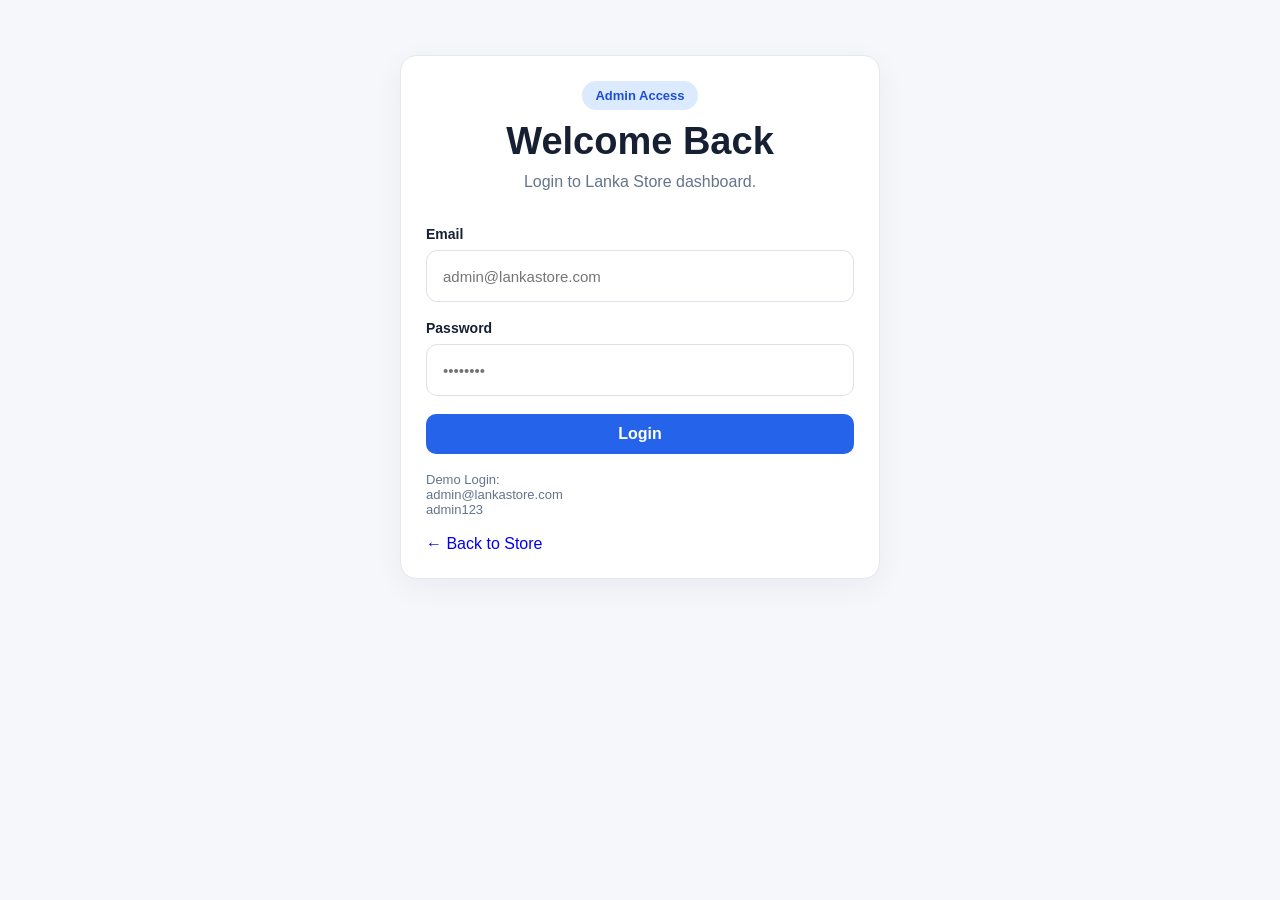
<file: admin.html>
<!DOCTYPE html>
<html lang="en">

<head>

<meta charset="UTF-8">

<meta
    name="viewport"
    content="width=device-width, initial-scale=1.0"
>

<title>Lanka Store | Admin Dashboard</title>

<link
    rel="stylesheet"
    href="css/style.css"
>

</head>

<body>

<header class="navbar">

<div class="container nav-inner">

<a
    href="index.html"
    class="logo"
>

<span class="logo-mark">
    🛍️
</span>

Lanka Store Admin

</a>


<div class="nav-actions">

<span id="adminEmail"></span>

<button
    id="logoutBtn"
    class="btn btn-danger"
>
    Logout
</button>

</div>

</div>

</header>


<main class="page">

<div class="container">

<div class="section-head">

<span class="badge">
    Dashboard
</span>

<h2>
    Admin Dashboard
</h2>

<p>
    Manage and review store orders.
</p>

</div>


<div class="card">

<h3>
    Recent Orders
</h3>

<br>

<div class="table-wrap">

<table>

<thead>

<tr>

<th>
    Tracking
</th>

<th>
    Customer
</th>

<th>
    Total
</th>

<th>
    Status
</th>

</tr>

</thead>


<tbody id="ordersTable">

</tbody>

</table>

</div>

</div>

</div>

</main>


<script src="js/auth.js"></script>
<script src="js/admin.js"></script>

</body>
</html>
</file>
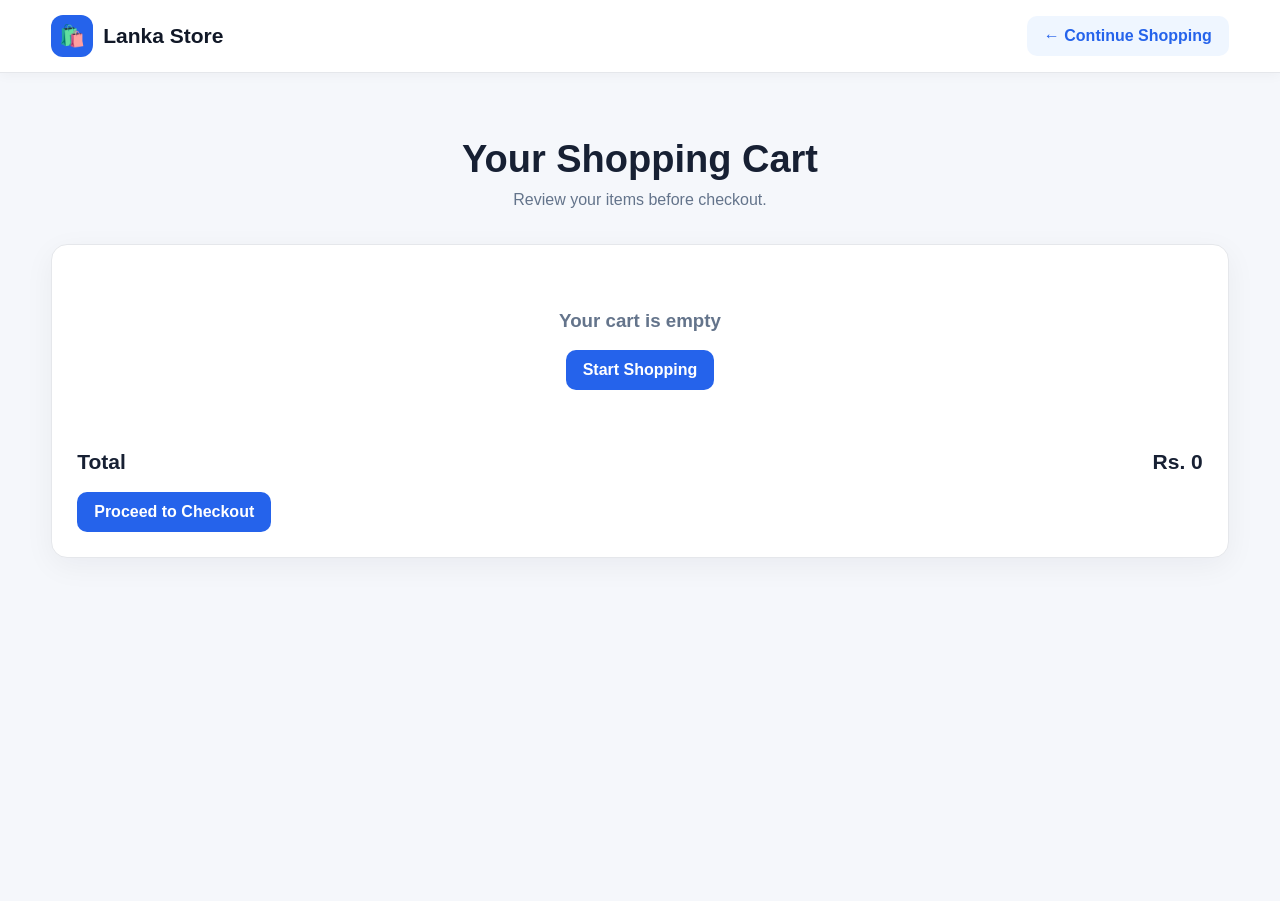
<file: cart.html>
<!DOCTYPE html>
<html lang="en">

<head>

<meta charset="UTF-8">

<meta
    name="viewport"
    content="width=device-width, initial-scale=1.0"
>

<title>Lanka Store | Cart</title>

<link
    rel="stylesheet"
    href="css/style.css"
>

</head>

<body>

<header class="navbar">

<div class="container nav-inner">

<a
    class="logo"
    href="index.html"
>

<span class="logo-mark">
    🛍️
</span>

Lanka Store

</a>


<a
    href="index.html"
    class="btn btn-light"
>
    ← Continue Shopping
</a>

</div>

</header>


<main class="page">

<div class="container">

<div class="section-head">

<h2>
    Your Shopping Cart
</h2>

<p>
    Review your items before checkout.
</p>

</div>


<div class="card">

<div id="cartItems"></div>


<div class="total-box">

<span>
    Total
</span>

<span id="cartTotal">
    Rs. 0
</span>

</div>


<br>


<a
    href="checkout.html"
    id="checkoutBtn"
    class="btn btn-primary"
>
    Proceed to Checkout
</a>

</div>

</div>

</main>


<script src="js/store.js"></script>

<script>

function renderCart() {

    const box =
        document.getElementById("cartItems");

    const totalElement =
        document.getElementById("cartTotal");


    if (cart.length === 0) {

        box.innerHTML = `
            <div class="empty">

                <h3>
                    Your cart is empty
                </h3>

                <br>

                <a
                    href="index.html"
                    class="btn btn-primary"
                >
                    Start Shopping
                </a>

            </div>
        `;

        totalElement.textContent =
            "Rs. 0";

        return;
    }


    box.innerHTML =
        cart.map(item => {

            return `
                <div class="cart-item">

                    <img
                        src="${item.image}"
                        alt="${item.name}"
                    >

                    <div>

                        <strong>
                            ${item.name}
                        </strong>

                        <div>
                            ${money(item.price)}
                        </div>

                    </div>


                    <div class="qty">

                        <button
                            onclick="changeQty(${item.id}, -1)"
                        >
                            −
                        </button>

                        <strong>
                            ${item.qty}
                        </strong>

                        <button
                            onclick="changeQty(${item.id}, 1)"
                        >
                            +
                        </button>

                    </div>


                    <button
                        class="btn btn-danger"
                        onclick="removeItem(${item.id})"
                    >
                        Remove
                    </button>

                </div>
            `;

        }).join("");


    const total =
        cart.reduce(
            (sum, item) =>
                sum + item.price * item.qty,
            0
        );


    totalElement.textContent =
        money(total);
}


function changeQty(id, amount) {

    const item =
        cart.find(item => item.id === id);

    if (!item) return;

    item.qty += amount;

    if (item.qty <= 0) {

        cart =
            cart.filter(item => item.id !== id);

    }

    saveCart();

    renderCart();
}


function removeItem(id) {

    cart =
        cart.filter(item => item.id !== id);

    saveCart();

    renderCart();
}


document.addEventListener(
    "DOMContentLoaded",
    renderCart
);

</script>

</body>
</html>
</file>
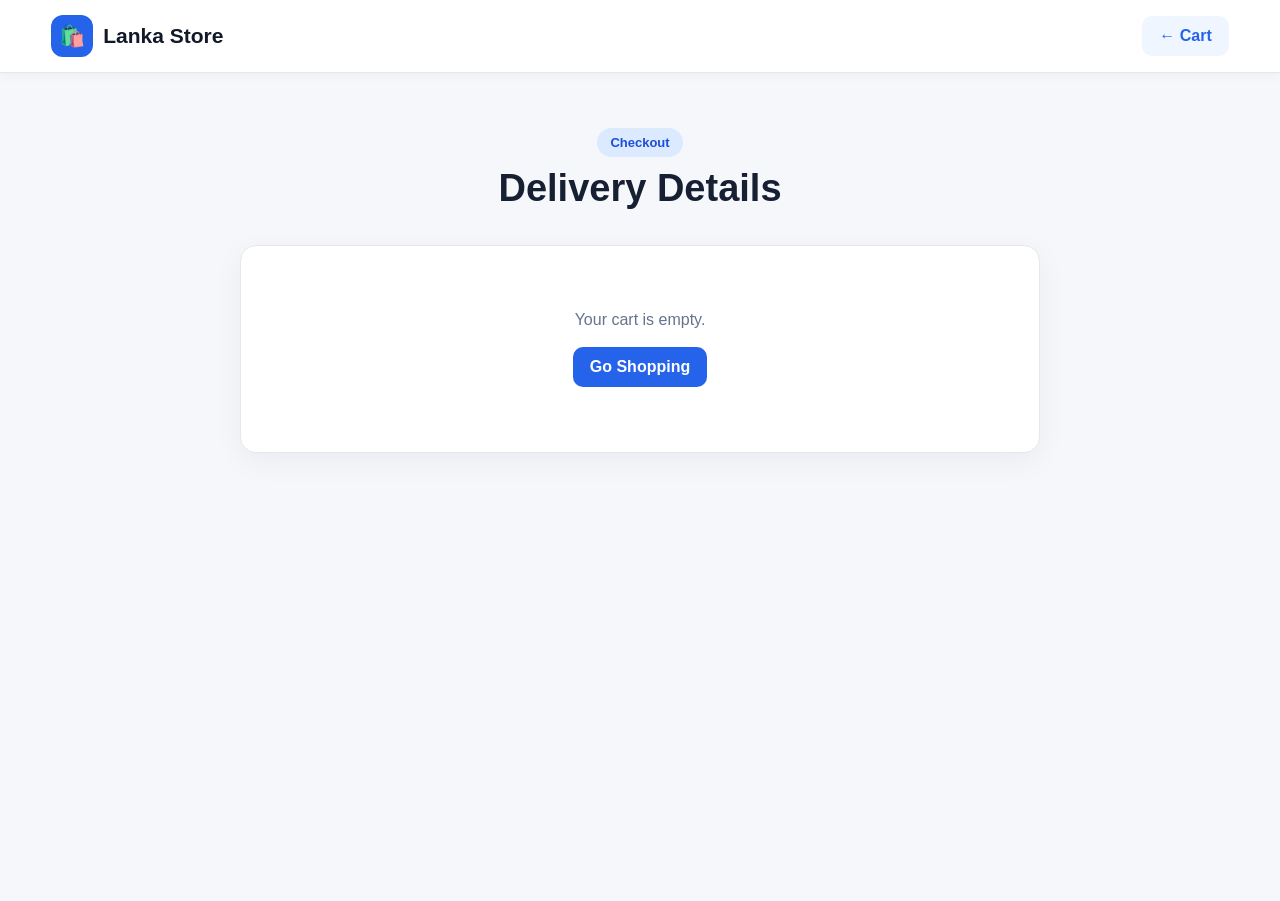
<file: checkout.html>
<!DOCTYPE html>
<html lang="en">

<head>

<meta charset="UTF-8">

<meta
    name="viewport"
    content="width=device-width, initial-scale=1.0"
>

<title>Lanka Store | Checkout</title>

<link
    rel="stylesheet"
    href="css/style.css"
>

</head>

<body>

<header class="navbar">

<div class="container nav-inner">

<a
    href="index.html"
    class="logo"
>

<span class="logo-mark">
    🛍️
</span>

Lanka Store

</a>


<a
    href="cart.html"
    class="btn btn-light"
>
    ← Cart
</a>

</div>

</header>


<main class="page">

<div
    class="container"
    style="max-width:800px;"
>

<div class="section-head">

<span class="badge">
    Checkout
</span>

<h2>
    Delivery Details
</h2>

</div>


<div class="card">

<form id="checkoutForm">

<div class="form-grid">


<div class="form-group">

<label>
    Full Name *
</label>

<input
    class="input"
    id="name"
    required
>

</div>


<div class="form-group">

<label>
    Phone *
</label>

<input
    class="input"
    id="phone"
    required
>

</div>


<div class="form-group">

<label>
    Email
</label>

<input
    class="input"
    id="email"
    type="email"
>

</div>


<div class="form-group full">

<label>
    Delivery Address *
</label>

<textarea
    class="textarea"
    id="address"
    rows="4"
    required
></textarea>

</div>

</div>


<div class="total-box">

<span>
    Order Total
</span>

<span id="checkoutTotal">
    Rs. 0
</span>

</div>


<br>


<button
    class="btn btn-primary"
    type="submit"
>
    Place Order
</button>

</form>


<div id="checkoutMessage"></div>

</div>

</div>

</main>


<script src="js/store.js"></script>

<script>

document.addEventListener(
    "DOMContentLoaded",
    () => {

        const total =
            cart.reduce(
                (sum, item) =>
                    sum + item.price * item.qty,
                0
            );


        document
            .getElementById("checkoutTotal")
            .textContent = money(total);


        if (cart.length === 0) {

            document
                .getElementById("checkoutForm")
                .innerHTML = `
                    <div class="empty">
                        Your cart is empty.
                        <br><br>
                        <a
                            href="index.html"
                            class="btn btn-primary"
                        >
                            Go Shopping
                        </a>
                    </div>
                `;

        }

    }
);


document
.getElementById("checkoutForm")
.addEventListener(
    "submit",
    async event => {

        event.preventDefault();


        const total =
            cart.reduce(
                (sum, item) =>
                    sum + item.price * item.qty,
                0
            );


        const order = {

            name:
                document
                .getElementById("name")
                .value
                .trim(),

            email:
                document
                .getElementById("email")
                .value
                .trim(),

            phone:
                document
                .getElementById("phone")
                .value
                .trim(),

            address:
                document
                .getElementById("address")
                .value
                .trim(),

            total: total,

            items: cart

        };


        try {

            const response =
                await fetch(
                    "backend/process-order.php",
                    {
                        method: "POST",

                        headers: {
                            "Content-Type":
                                "application/json"
                        },

                        body:
                            JSON.stringify(order)
                    }
                );


            const data =
                await response.json();


            if (!data.success) {

                throw new Error(
                    data.message
                );

            }


            const demoOrders =
                JSON.parse(
                    localStorage.getItem(
                        "demoOrders"
                    ) || "[]"
                );


            demoOrders.push({

                tracking:
                    data.tracking_code,

                name:
                    order.name,

                total:
                    money(total),

                status:
                    "Processing"

            });


            localStorage.setItem(
                "demoOrders",
                JSON.stringify(demoOrders)
            );


            localStorage.removeItem(
                "lankaCart"
            );


            document
                .getElementById(
                    "checkoutMessage"
                )
                .innerHTML = `

                    <div
                        class="card"
                        style="margin-top:20px;"
                    >

                        <h3>
                            ✅ Order placed!
                        </h3>

                        <p>
                            Your tracking number:
                        </p>

                        <h2>
                            ${data.tracking_code}
                        </h2>

                        <br>

                        <a
                            href="tracking.html"
                            class="btn btn-primary"
                        >
                            Track Order
                        </a>

                    </div>
                `;


            document
                .getElementById(
                    "checkoutForm"
                )
                .style.display = "none";


        } catch (error) {

            document
                .getElementById(
                    "checkoutMessage"
                )
                .innerHTML = `

                    <p
                        style="
                        color:#b91c1c;
                        margin-top:15px;
                        "
                    >
                        ${
                            error.message ||
                            "Something went wrong."
                        }
                    </p>

                `;

        }

    }
);

</script>

</body>
</html>
</file>
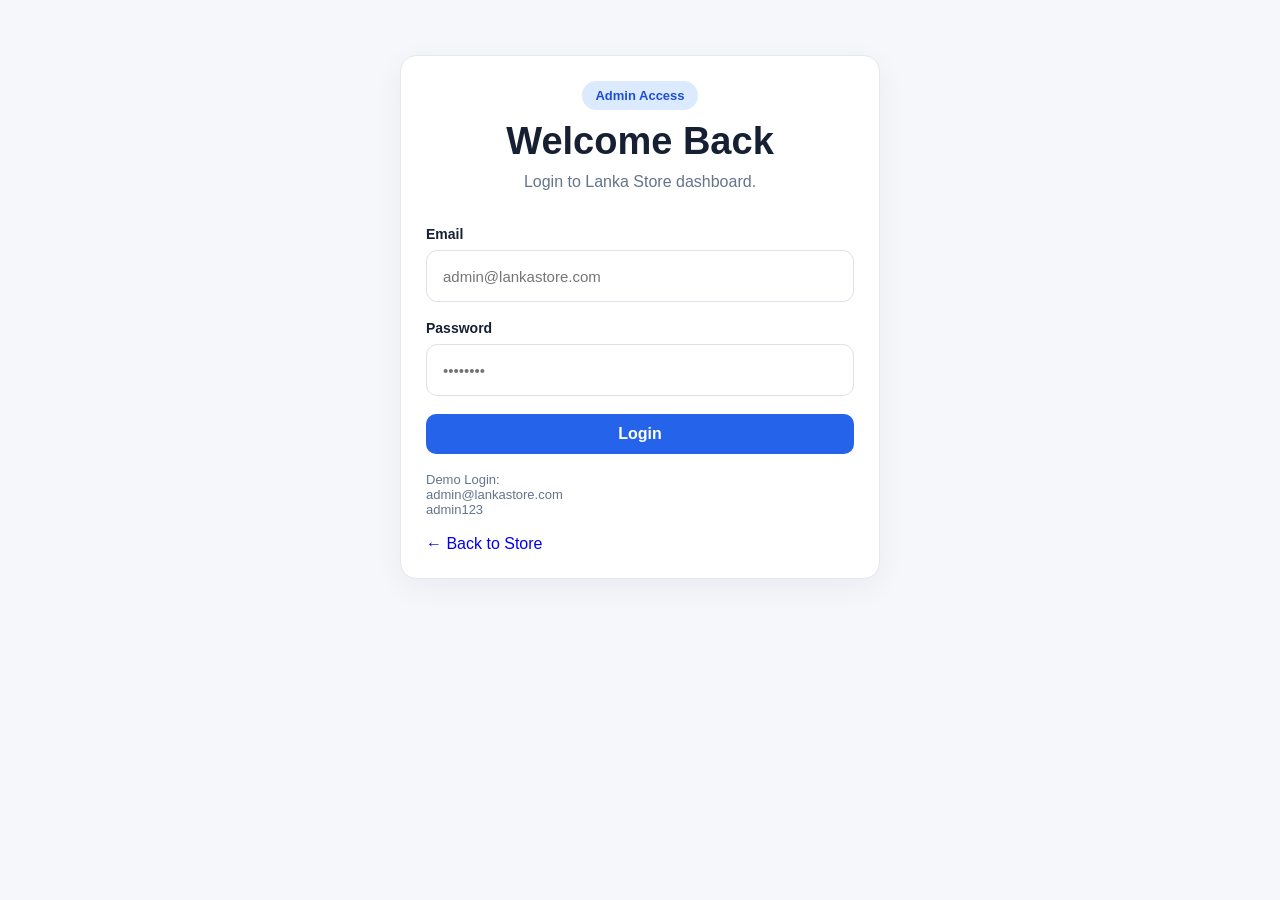
<file: login.html>
<!DOCTYPE html>
<html lang="en">

<head>

<meta charset="UTF-8">

<meta
    name="viewport"
    content="width=device-width, initial-scale=1.0"
>

<title>Lanka Store | Login</title>

<link
    rel="stylesheet"
    href="css/style.css"
>

</head>

<body>

<main class="page">

<div
    class="container"
    style="max-width:480px;"
>

<div class="card">

<div class="section-head">

<span class="badge">
    Admin Access
</span>

<h2>
    Welcome Back
</h2>

<p>
    Login to Lanka Store dashboard.
</p>

</div>


<form id="loginForm">

<div class="form-group">

<label>
    Email
</label>

<input
    class="input"
    id="email"
    type="email"
    placeholder="admin@lankastore.com"
    required
>

</div>


<div class="form-group">

<label>
    Password
</label>

<input
    class="input"
    id="password"
    type="password"
    placeholder="••••••••"
    required
>

</div>


<button
    type="submit"
    class="btn btn-primary"
    style="width:100%;"
>
    Login
</button>

</form>


<p
    style="
    margin-top:18px;
    color:#64748b;
    font-size:13px;
    "
>
    Demo Login:
    <br>
    admin@lankastore.com
    <br>
    admin123
</p>


<br>

<a href="index.html">
    ← Back to Store
</a>

</div>

</div>

</main>

<script src="js/auth.js"></script>

</body>
</html>
</file>
<file: css/style.css>
/* =========================================================
   LANKA STORE - RESPONSIVE CSS
   Mobile + Tablet + Laptop + Desktop
   ========================================================= */

* {
    margin: 0;
    padding: 0;
    box-sizing: border-box;
}

html {
    scroll-behavior: smooth;
}

body {
    font-family: Arial, Helvetica, sans-serif;
    background: #f5f7fb;
    color: #172033;
    overflow-x: hidden;
}

img {
    max-width: 100%;
    display: block;
}

button,
input,
select,
textarea {
    font: inherit;
}

button,
a {
    -webkit-tap-highlight-color: transparent;
}

a {
    text-decoration: none;
}

/* =========================================================
   CONTAINER
   ========================================================= */

.container {
    width: min(1180px, 92%);
    margin: auto;
}

/* =========================================================
   NAVBAR
   ========================================================= */

.navbar {
    position: sticky;
    top: 0;
    z-index: 999;
    background: #ffffff;
    border-bottom: 1px solid #e5e7eb;
    box-shadow: 0 2px 12px rgba(0, 0, 0, 0.04);
}

.nav-inner {
    min-height: 72px;
    display: flex;
    align-items: center;
    justify-content: space-between;
    gap: 20px;
}

.logo {
    display: flex;
    align-items: center;
    gap: 10px;
    color: #111827;
    font-size: 21px;
    font-weight: 800;
    white-space: nowrap;
}

.logo-mark {
    width: 42px;
    height: 42px;
    border-radius: 12px;
    background: #2563eb;
    color: white;
    display: grid;
    place-items: center;
    flex-shrink: 0;
}

.nav-links {
    display: flex;
    align-items: center;
    gap: 25px;
}

.nav-links a {
    color: #4b5563;
    font-size: 15px;
    font-weight: 600;
    transition: 0.2s;
}

.nav-links a:hover {
    color: #2563eb;
}

.nav-actions {
    display: flex;
    align-items: center;
    gap: 10px;
}

.mobile-menu-btn {
    display: none;
    border: 0;
    background: transparent;
    font-size: 27px;
    color: #111827;
    cursor: pointer;
}

/* Mobile menu */

.mobile-menu {
    display: none;
    padding: 12px 0 18px;
}

.mobile-menu a {
    display: block;
    padding: 12px 5px;
    color: #374151;
    border-bottom: 1px solid #f0f0f0;
    font-weight: 600;
}

/* =========================================================
   BUTTONS
   ========================================================= */

.btn {
    border: 0;
    border-radius: 10px;
    padding: 11px 17px;
    font-weight: 700;
    cursor: pointer;
    display: inline-flex;
    justify-content: center;
    align-items: center;
    gap: 7px;
    transition: 0.2s;
}

.btn-primary {
    background: #2563eb;
    color: white;
}

.btn-primary:hover {
    background: #1d4ed8;
    transform: translateY(-1px);
}

.btn-light {
    background: #eff6ff;
    color: #2563eb;
}

.btn-light:hover {
    background: #dbeafe;
}

.btn-danger {
    background: #fee2e2;
    color: #b91c1c;
}

/* =========================================================
   HERO
   ========================================================= */

.hero {
    padding: 85px 0;
    background:
        radial-gradient(circle at top right, #dbeafe, transparent 35%),
        linear-gradient(135deg, #eff6ff, #ffffff);
}

.hero-grid {
    display: grid;
    grid-template-columns: 1.1fr 0.9fr;
    gap: 50px;
    align-items: center;
}

.badge {
    display: inline-block;
    padding: 7px 13px;
    border-radius: 999px;
    background: #dbeafe;
    color: #1d4ed8;
    font-size: 13px;
    font-weight: 800;
}

.hero h1 {
    margin: 18px 0;
    font-size: clamp(38px, 5vw, 64px);
    line-height: 1.05;
}

.hero h1 span {
    color: #2563eb;
}

.hero p {
    color: #64748b;
    font-size: 18px;
    line-height: 1.7;
    max-width: 650px;
}

.hero-card {
    background: white;
    padding: 18px;
    border-radius: 24px;
    box-shadow: 0 20px 55px rgba(15, 23, 42, 0.13);
}

.hero-card img {
    width: 100%;
    height: 350px;
    object-fit: cover;
    border-radius: 18px;
}

/* =========================================================
   SEARCH
   ========================================================= */

.search-bar {
    margin-top: 28px;
    display: flex;
    gap: 10px;
    padding: 10px;
    background: white;
    border-radius: 14px;
    box-shadow: 0 8px 30px rgba(15, 23, 42, 0.08);
}

.search-bar input {
    flex: 1;
    min-width: 0;
    border: 0;
    outline: none;
    padding: 10px;
}

/* =========================================================
   SECTIONS
   ========================================================= */

.section {
    padding: 75px 0;
}

.page {
    min-height: calc(100vh - 72px);
    padding: 55px 0;
}

.section-head {
    text-align: center;
    margin-bottom: 35px;
}

.section-head h2 {
    margin: 10px 0;
    font-size: clamp(28px, 4vw, 38px);
}

.section-head p {
    color: #64748b;
}

/* =========================================================
   FILTERS
   ========================================================= */

.filters {
    display: grid;
    grid-template-columns: 2fr 1fr 1fr;
    gap: 12px;
    margin-bottom: 30px;
}

.input,
.select,
.textarea {
    width: 100%;
    border: 1px solid #dbe1ea;
    border-radius: 10px;
    background: white;
    padding: 12px 14px;
    outline: none;
}

.input:focus,
.select:focus,
.textarea:focus {
    border-color: #2563eb;
    box-shadow: 0 0 0 3px rgba(37, 99, 235, 0.1);
}

/* =========================================================
   PRODUCT GRID
   ========================================================= */

.product-grid {
    display: grid;
    grid-template-columns: repeat(4, 1fr);
    gap: 20px;
}

.product-card {
    background: white;
    border: 1px solid #e5e7eb;
    border-radius: 16px;
    overflow: hidden;
    transition: 0.25s;
}

.product-card:hover {
    transform: translateY(-5px);
    box-shadow: 0 15px 35px rgba(15, 23, 42, 0.10);
}

.product-image {
    width: 100%;
    height: 210px;
    object-fit: cover;
    background: #eef2f7;
}

.product-body {
    padding: 16px;
}

.product-body small {
    color: #64748b;
}

.product-body h3 {
    margin: 8px 0;
    font-size: 17px;
}

.product-meta {
    display: flex;
    align-items: center;
    justify-content: space-between;
}

.price {
    color: #2563eb;
    font-size: 19px;
    font-weight: 800;
}

.cart-row {
    margin-top: 15px;
    display: flex;
    justify-content: space-between;
    align-items: center;
}

.cart-count {
    min-width: 21px;
    height: 21px;
    padding: 0 6px;
    border-radius: 50px;
    background: #ef4444;
    color: white;
    display: inline-grid;
    place-items: center;
    font-size: 11px;
}

/* =========================================================
   CARDS
   ========================================================= */

.card {
    background: white;
    border: 1px solid #e5e7eb;
    border-radius: 16px;
    padding: 25px;
    box-shadow: 0 8px 30px rgba(15, 23, 42, 0.05);
}

/* =========================================================
   FORMS
   ========================================================= */

.form-grid {
    display: grid;
    grid-template-columns: 1fr 1fr;
    gap: 16px;
}

.form-group {
    margin-bottom: 16px;
}

.form-group label {
    display: block;
    margin-bottom: 7px;
    font-size: 14px;
    font-weight: 700;
}

.full {
    grid-column: 1 / -1;
}

/* =========================================================
   CART
   ========================================================= */

.cart-item {
    display: grid;
    grid-template-columns: 70px 1fr auto auto;
    gap: 15px;
    align-items: center;
    padding: 15px 0;
    border-bottom: 1px solid #edf0f4;
}

.cart-item img {
    width: 70px;
    height: 70px;
    object-fit: cover;
    border-radius: 10px;
}

.qty {
    display: flex;
    align-items: center;
    gap: 8px;
}

.qty button {
    width: 30px;
    height: 30px;
    border: 1px solid #dbe1ea;
    background: white;
    border-radius: 7px;
}

.total-box {
    display: flex;
    justify-content: space-between;
    gap: 15px;
    margin-top: 20px;
    font-size: 21px;
    font-weight: 800;
}

/* =========================================================
   TABLE
   ========================================================= */

.table-wrap {
    width: 100%;
    overflow-x: auto;
}

table {
    width: 100%;
    min-width: 650px;
    border-collapse: collapse;
}

th,
td {
    padding: 13px;
    border-bottom: 1px solid #edf0f4;
    text-align: left;
    white-space: nowrap;
}

th {
    background: #f8fafc;
}

.status {
    display: inline-block;
    padding: 6px 11px;
    border-radius: 999px;
    background: #dbeafe;
    color: #1d4ed8;
    font-size: 12px;
    font-weight: 800;
}

/* =========================================================
   EMPTY
   ========================================================= */

.empty {
    text-align: center;
    padding: 40px 20px;
    color: #64748b;
}

/* =========================================================
   FOOTER
   ========================================================= */

.footer {
    margin-top: 50px;
    padding: 35px 0;
    background: #111827;
    color: #cbd5e1;
}

/* =========================================================
   LARGE TABLET
   901px - 1100px
   ========================================================= */

@media (max-width: 1100px) {

    .container {
        width: 94%;
    }

    .product-grid {
        grid-template-columns: repeat(3, 1fr);
    }

    .hero-grid {
        gap: 30px;
    }
}

/* =========================================================
   TABLET
   601px - 900px
   ========================================================= */

@media (max-width: 900px) {

    .nav-links {
        display: none;
    }

    .mobile-menu-btn {
        display: block;
    }

    .hero {
        padding: 65px 0;
    }

    .hero-grid {
        grid-template-columns: 1fr;
    }

    .hero-card {
        max-width: 700px;
        margin: auto;
    }

    .product-grid {
        grid-template-columns: repeat(2, 1fr);
    }

    .filters {
        grid-template-columns: 1fr 1fr;
    }

    .filters .input {
        grid-column: 1 / -1;
    }
}

/* =========================================================
   MOBILE
   600px AND BELOW
   ========================================================= */

@media (max-width: 600px) {

    .container {
        width: 92%;
    }

    .nav-inner {
        min-height: 64px;
    }

    .logo {
        font-size: 18px;
    }

    .logo-mark {
        width: 38px;
        height: 38px;
    }

    .nav-actions .login-btn {
        display: none;
    }

    .hero {
        padding: 50px 0;
    }

    .hero h1 {
        font-size: 40px;
    }

    .hero p {
        font-size: 16px;
    }

    .hero-card {
        padding: 10px;
        border-radius: 17px;
    }

    .hero-card img {
        height: 240px;
        border-radius: 12px;
    }

    .search-bar {
        flex-direction: column;
    }

    .search-bar input {
        width: 100%;
        padding: 13px;
    }

    .search-bar .btn {
        width: 100%;
    }

    .section {
        padding: 50px 0;
    }

    .page {
        padding: 40px 0;
    }

    .section-head {
        margin-bottom: 25px;
    }

    .section-head h2 {
        font-size: 29px;
    }

    .filters {
        grid-template-columns: 1fr;
    }

    .filters .input {
        grid-column: auto;
    }

    .filters .btn {
        width: 100%;
    }

    .product-grid {
        grid-template-columns: 1fr;
        gap: 16px;
    }

    .product-image {
        height: 230px;
    }

    .product-body {
        padding: 17px;
    }

    .product-body .btn {
        width: 100%;
    }

    .form-grid {
        grid-template-columns: 1fr;
        gap: 0;
    }

    .full {
        grid-column: auto;
    }

    .card {
        padding: 18px;
        border-radius: 14px;
    }

    .cart-item {
        grid-template-columns: 60px 1fr;
        gap: 10px;
    }

    .cart-item img {
        width: 60px;
        height: 60px;
    }

    .cart-item > .qty,
    .cart-item > .btn {
        grid-column: 2;
    }

    .cart-item > .btn {
        width: 100%;
    }

    .total-box {
        font-size: 18px;
    }

    table {
        min-width: 600px;
    }

    .footer {
        text-align: center;
    }
}

/* =========================================================
   VERY SMALL PHONES
   360px AND BELOW
   ========================================================= */

@media (max-width: 360px) {

    .container {
        width: 94%;
    }

    .hero h1 {
        font-size: 34px;
    }

    .logo {
        font-size: 16px;
    }

    .nav-actions .btn-primary {
        padding: 9px 11px;
    }

    .product-image {
        height: 200px;
    }
}
/* =====================================================
   AUTH & TRACKING PAGES
   ===================================================== */

.page-main {
    min-height: calc(100vh - 84px);
    padding: 55px 20px 70px;
    background: #f5f7fb;
}

.page-header {
    text-align: center;
    margin-bottom: 32px;
}

.page-header .badge {
    display: inline-block;
    padding: 9px 17px;
    border-radius: 50px;
    background: #dbeafe;
    color: #1d4ed8;
    font-size: 13px;
    font-weight: 800;
    margin-bottom: 14px;
}

.page-header h1 {
    font-size: 42px;
    line-height: 1.15;
    color: #172033;
    margin: 0 0 10px;
}

.page-header p {
    color: #64748b;
    font-size: 16px;
    margin: 0;
}


/* LOGIN CARD */

.auth-card {
    width: min(560px, 100%);
    margin: 0 auto;
    padding: 34px;
    background: #fff;
    border: 1px solid #e2e8f0;
    border-radius: 20px;
    box-shadow: 0 15px 40px rgba(15, 23, 42, 0.07);
}

.auth-card h2 {
    text-align: center;
    margin-bottom: 25px;
}

.form-group {
    margin-bottom: 18px;
}

.form-group label {
    display: block;
    margin-bottom: 8px;
    color: #172033;
    font-size: 14px;
    font-weight: 700;
}

.form-group input {
    width: 100%;
    height: 52px;
    padding: 0 16px;
    border: 1px solid #dbe2ea;
    border-radius: 11px;
    outline: none;
    font-size: 15px;
    transition: .2s;
}

.form-group input:focus {
    border-color: #2563eb;
    box-shadow: 0 0 0 3px rgba(37, 99, 235, .10);
}

.primary-btn {
    width: 100%;
    height: 52px;
    border: 0;
    border-radius: 11px;
    background: #2563eb;
    color: #fff;
    font-size: 16px;
    font-weight: 750;
    cursor: pointer;
    transition: .2s;
}

.primary-btn:hover {
    background: #1d4ed8;
    transform: translateY(-1px);
}

.back-link {
    display: inline-block;
    margin-top: 22px;
    color: #2563eb;
    font-weight: 650;
}


/* TRACKING */

.tracking-card {
    width: min(900px, 100%);
    margin: 0 auto;
    padding: 34px;
    background: #fff;
    border: 1px solid #e2e8f0;
    border-radius: 20px;
    box-shadow: 0 15px 40px rgba(15, 23, 42, .07);
}

.tracking-form {
    display: flex;
    gap: 12px;
}

.tracking-form input {
    flex: 1;
    min-width: 0;
    height: 52px;
    padding: 0 17px;
    border: 1px solid #dbe2ea;
    border-radius: 11px;
    outline: none;
}

.tracking-form input:focus {
    border-color: #2563eb;
}

.tracking-form button {
    height: 52px;
    padding: 0 27px;
    border: 0;
    border-radius: 11px;
    background: #2563eb;
    color: #fff;
    font-weight: 750;
    cursor: pointer;
}


/* MOBILE */

@media (max-width: 600px) {

    .page-main {
        min-height: calc(100vh - 70px);
        padding: 35px 15px 50px;
    }

    .page-header {
        margin-bottom: 24px;
    }

    .page-header h1 {
        font-size: 31px;
    }

    .page-header p {
        font-size: 14px;
    }

    .auth-card,
    .tracking-card {
        padding: 22px 18px;
        border-radius: 16px;
    }

    .tracking-form {
        flex-direction: column;
    }

    .tracking-form button {
        width: 100%;
    }
}
</file>
